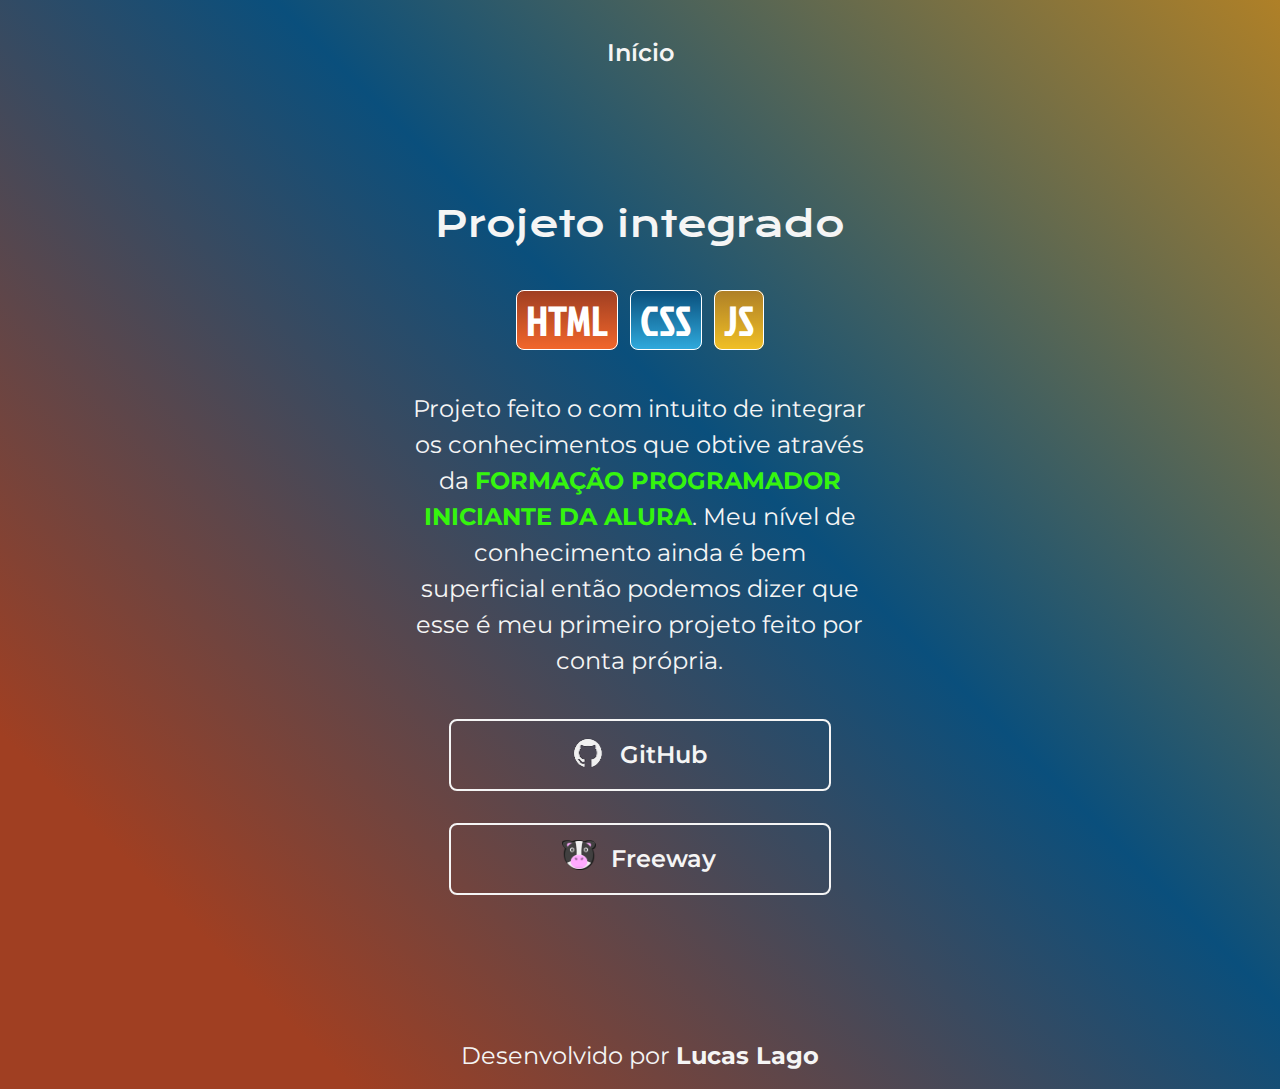
<file: index.html>
<!DOCTYPE html>
<html lang="pt-br">

<head>
    <meta charset="UTF-8">
    <meta http-equiv="X-UA-Compatible" content="IE=edge">
    <meta name="viewport" content="width=device-width, initial-scale=1.0">
    <link rel="icon" href="assets/icones/icone.png">
    <link rel="stylesheet" href="styles/style.css">
    <title>Início</title>
</head>

<body>
    <header class="cabecalho">
        <nav class="cabecalho_menu">
            <a class="cabecalho_menu_link" href="index.html">Início</a>
        </nav>
    </header>
    <main class="principal">
        <section class="principal_texto">
            <h1 class="principal_texto_titulo">Projeto integrado</h1>
            <h2 class="principal_texto_titulo"><span class="html">HTML</span> <span class="css">CSS</span> <span
                    class="javascript">JS</span></h2>

            <p class="principal_texto_subtitulo">Projeto feito o com intuito de integrar os conhecimentos que obtive
                através da <a href="https://www.alura.com.br/formacao-programacao" target="_blank"><strong
                        class="destaque">formação programador iniciante da Alura</strong></a>. Meu nível de conhecimento
                ainda é bem superficial então podemos dizer que esse é meu primeiro projeto feito por conta própria.</p>
            <div class="principal_link">
                <a class="principal_link_link" href="https://github.com/lcslago/projeto-integrado-alura"
                    target="_blank"><img class="icone" src="assets/icones/github.png" alt="Ícone do GitHub">
                    GitHub
                </a>
                <a class="principal_link_link" href="freeway.html"><img class="icone_freeway"
                        src="assets/icones/freeway.png" alt="Ícone do freeway">
                    Freeway
                </a>
            </div>
        </section>
    </main>
    <footer class="rodape">
        <p>Desenvolvido por <a class="rodape_link" href="https://cursos.alura.com.br/user/lcslago" target="_blank">Lucas
                Lago</a></p>
    </footer>
</body>

</html>
</file>
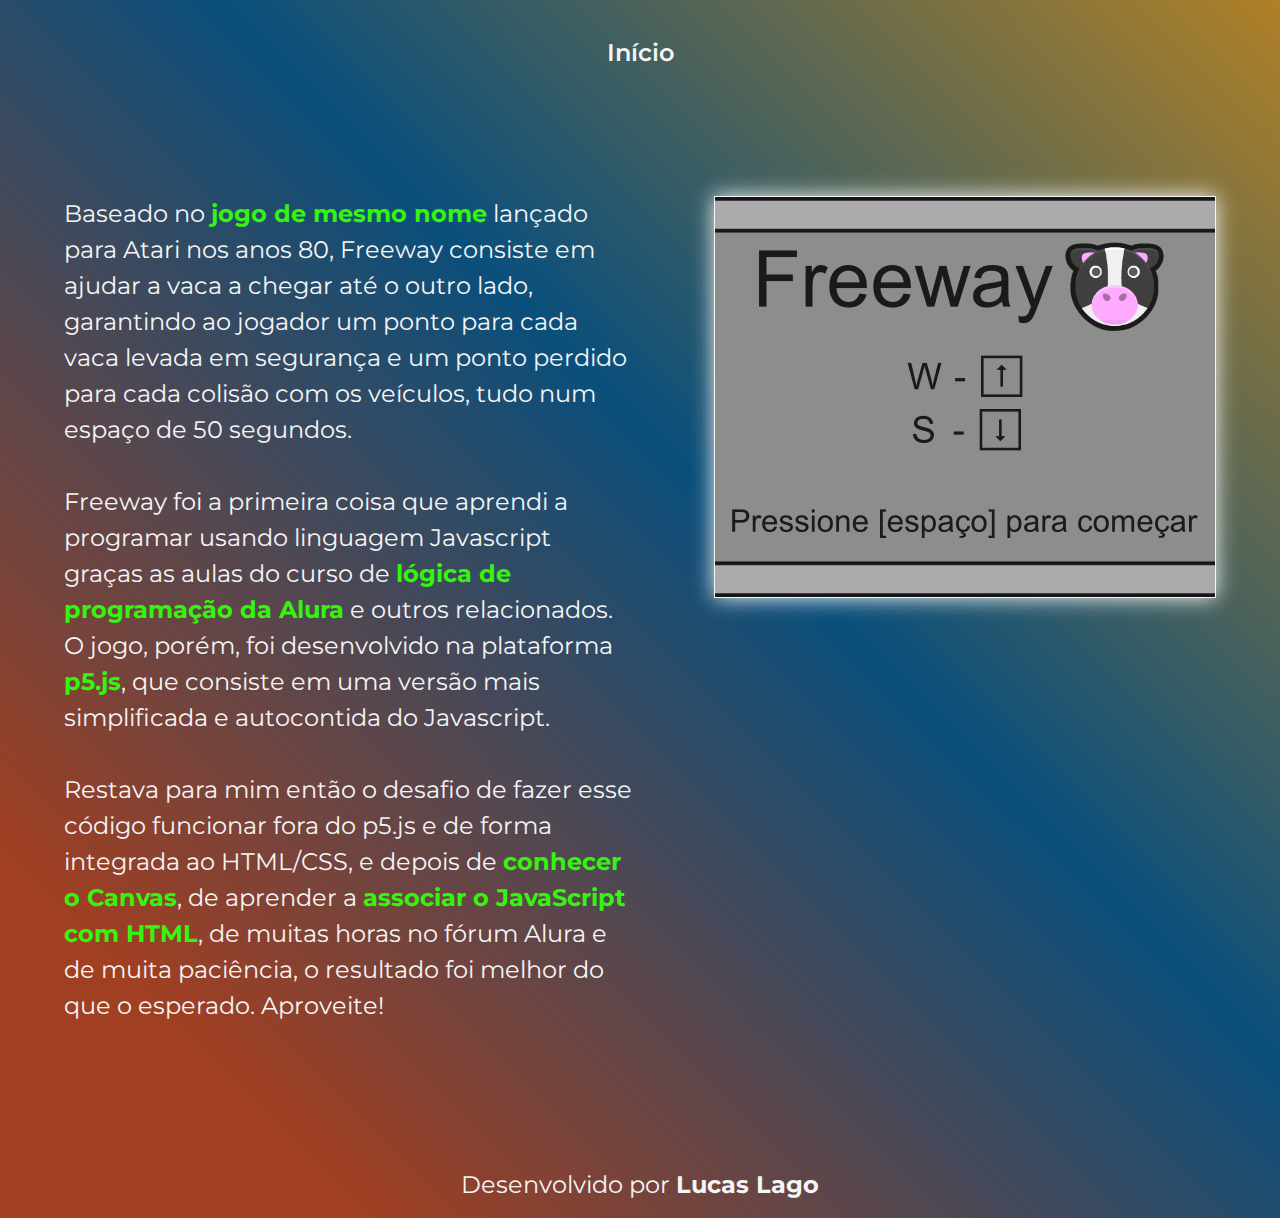
<file: freeway.html>
<!DOCTYPE html>
<html lang="pt-br">

<head>
    <meta charset="UTF-8">
    <meta http-equiv="X-UA-Compatible" content="IE=edge">
    <meta name="viewport" content="width=device-width, initial-scale=1.0">
    <link rel="icon" href="assets/icones/freeway.png">
    <link rel="stylesheet" href="styles/freeway-style.css">
    <link rel="stylesheet" href="styles/style.css">
    <title>Freeway</title>
</head>

<body>
    <header class="cabecalho">
        <nav class="cabecalho_menu">
            <a class="cabecalho_menu_link" href="index.html">Início</a>
        </nav>
    </header>
    <main class="freeway_apresentacao">
        <p class="principal_texto_subtitulo">
            Baseado no <a href="https://pt.wikipedia.org/wiki/Freeway_(jogo_eletr%C3%B4nico)" target="_blank"><strong
                    class="freeway_destaque">jogo de mesmo nome</strong></a> lançado para Atari nos anos 80, Freeway
            consiste em ajudar a vaca a chegar até o outro lado, garantindo ao jogador um ponto para cada vaca levada em
            segurança e um ponto perdido para cada colisão com os veículos, tudo num espaço de 50 segundos.
            <br>
            <br>
            Freeway foi a primeira coisa que aprendi a programar usando linguagem Javascript graças as aulas do curso de
            <a href="https://cursos.alura.com.br/course/javascript-listas-lacos" target="_blank"><strong
                    class="freeway_destaque">lógica de programação da Alura</strong></a> e outros relacionados. O jogo,
            porém, foi desenvolvido na plataforma <a href="https://editor.p5js.org/" target="_blank"><strong
                    class="freeway_destaque">p5.js</strong></a>, que consiste em uma versão mais simplificada e
            autocontida do Javascript.
            <br>
            <br>
            Restava para mim então o desafio de fazer esse código funcionar fora do p5.js e de forma integrada ao
            HTML/CSS, e depois de <a
                href="https://cursos.alura.com.br/course/logica-programacao-pratica-com-desenho-animacoes-em-jogo"
                target="_blank"><strong class="freeway_destaque">conhecer o Canvas</strong></a>, de aprender a <a
                href="https://cursos.alura.com.br/course/javascript-web-paginas-dinamicas" target="_blank"><strong
                    class="freeway_destaque">associar o JavaScript com HTML</strong></a>, de muitas horas no fórum Alura
            e de muita paciência, o resultado foi melhor do que o esperado. Aproveite!
        </p>
        <section class="freeway_jogo">
            <canvas class="canvas" width="500" height="400"></canvas>
            <script src="scripts/freeway/objetos.js"></script>
            <script src="scripts/freeway/imagem-som.js"></script>
            <script src="scripts/freeway/freeway.js"></script>
        </section>
    </main>
    <footer class="rodape">
        <p>Desenvolvido por <a class="rodape_link" href="https://cursos.alura.com.br/user/lcslago" target="_blank">Lucas
                Lago</a></p>
    </footer>
</body>

</html>
</file>
<file: styles/style.css>
@import url('https://fonts.googleapis.com/css2?family=Krona+One&display=swap');
@import url('https://fonts.googleapis.com/css2?family=Krona+One&family=Montserrat&display=swap');
@import url('https://fonts.googleapis.com/css2?family=Krona+One&family=Montserrat:wght@600&display=swap');
@import url('https://fonts.googleapis.com/css2?family=Jockey+One&display=swap');

* {
    margin: 0;
    padding: 0;
}

:root {
    --cor-primaria: #191A19;
    --cor-secundaria: whitesmoke;
    --cor-terciara: #35f50e;
    --cor-hover: #b6f1aa;
    --padding: 10% 5%;
    --padding-header: 3% 0 0;
    --padding-min-width: 10% 26%;
    --padding-header-min-width: 3% 0% 0% 26%;
    --padding-header-max-width: 10% 0% 5% 5%;
    --font-primaria: 'Krona One', sans-serif;
    --font-secundaria: 'Montserrat', sans-serif;
    --tamanho-font-grande: 2.25rem;
    --tamanho-font-pequeno: 1.5rem;
    --tamanho-imagem: 45%;
    --tamanho-texto: 50%;
    --tamanho-font-grande-mobile: 2rem;
    --tamanho-imagem-mobile: 70%;
    --tamanho-texto-mobile: 30%
}

body {
    box-sizing: border-box;
    background: linear-gradient(45deg, #a03f22 15%, #0a4f7c, #af8027);
}

.cabecalho {
    padding: var(--padding-header);
}

.cabecalho_menu {
    display: flex;
    justify-content: center;
    gap: 80px;
}

.cabecalho_menu_link {
    color: var(--cor-secundaria);
    font-family: var(--font-secundaria);
    font-size: var(--tamanho-font-pequeno);
    line-height: 29.26px;
    font-weight: 600;
    text-decoration: none;
    transition: 0.2s;
}

.cabecalho_menu_link:hover,
.rodape_link:hover {
    color: var(--cor-secundaria);
    text-shadow: 0 0 5px var(--cor-secundaria);
}

.principal {
    display: flex;
    flex-direction: column;
    padding: var(--padding);
    align-items: center;
    gap: 82px;
}

.principal_texto {
    width: 40%;
    display: flex;
    flex-direction: column;
    gap: 40px;
    text-align: center;
}

.principal_texto_titulo {
    color: var(--cor-secundaria);
    font-family: var(--font-primaria);
    font-size: var(--tamanho-font-grande);
    font-weight: 400;
    line-height: 56px;
    text-align: center;
}

.destaque {
    color: var(--cor-terciara);
    text-transform: uppercase;
    transition: 0.2s;
}

.destaque:hover,
.freeway_destaque:hover {
    text-shadow: 0 0 3px var(--cor-secundaria);
    color: var(--cor-hover);
}

a {
    text-decoration: none;
}

.html {
    background: linear-gradient(#a03f22, #f1662b);
}

.css {
    background: linear-gradient(#0a4f7c, #2fa9dc);
}

.javascript {
    background: linear-gradient(#af8027, #f0bf25);
}

.html,
.css,
.javascript {
    border: 1px solid white;
    border-radius: 8px;
    padding: 0 2%;
    font-family: 'Jockey One', sans-serif;
    font-weight: 200;
    font-size: 2.6rem;
    color: white;
}

.principal_texto_subtitulo {
    color: var(--cor-secundaria);
    font-family: var(--font-secundaria);
    font-size: var(--tamanho-font-pequeno);
    font-weight: 400;
    line-height: 36px;
}

.principal_texto_redes {
    color: var(--cor-secundaria);
    font-family: var(--font-primaria);
    font-size: var(--tamanho-font-pequeno);
    font-weight: 400;
    line-height: 40px;
}

.principal_link {
    display: flex;
    flex-direction: column;
    gap: 32px;
    align-items: center;
}

.principal_link_link {
    display: flex;
    justify-content: center;
    gap: 16px;
    width: 378px;
    padding: 16px 0;
    text-decoration: none;
    border: 2px solid var(--cor-secundaria);
    color: var(--cor-secundaria);
    font-family: var(--font-secundaria);
    font-weight: 600;
    font-size: var(--tamanho-font-pequeno);
    line-height: 36px;
    border-radius: 8px;
    transition: 0.3s;
}

.icone,
.icone_freeway {
    width: 32px;
    height: 32px;
}

.icone_freeway {
    width: 32px;
    height: 28px;
    filter: drop-shadow(1px 1px 0 var(--cor-primaria)) drop-shadow(-1px -1px 0 var(--cor-primaria));
}

.principal_link_link:hover {
    box-shadow: 0 0 20px var(--cor-secundaria);
    transform: scale(110%);
}

.rodape {
    text-align: center;
    color: var(--cor-secundaria);
    padding: 15px 0;
    font-family: var(--font-secundaria);
    font-size: var(--tamanho-font-pequeno);
    line-height: 36px;
    font-weight: 400;
}

.rodape_link {
    text-decoration: none;
    color: var(--cor-secundaria);
    font-weight: bold;
    transition: 0.2s;
}

@media (min-width: 2560px) {
    .principal {
        padding: var(--padding-min-width);
    }
}

@media (max-width: 1000px) {
    .cabecalho {
        padding: 10% 0% 5% 0%;
    }

    .cabecalho_menu {
        justify-content: center;
    }

    .principal {
        gap: 80.66px;
    }

    .principal_texto {
        width: 100%;
    }

    .principal_texto_titulo {
        font-size: var(--tamanho-font-grande-mobile);
    }

    .principal_link_link {
        width: 80%;
    }

    .principal_imagem {
        width: 80%;
        align-self: center;
    }

    .rodape {
        font-size: 1.2rem;
    }
}
</file>
<file: styles/freeway-style.css>
* {
    margin: 0;
    padding: 0;
}

.freeway_apresentacao {
    display: flex;
    justify-content: space-between;
    padding: var(--padding);
    gap: 82px;
}

.freeway_destaque {
    color: var(--cor-terciara);
    transition: 0.2s;
}

.canvas {
    background-image: url("../assets/freeway/estrada.png");
    background-size: cover;
    border: 1px solid var(--cor-secundaria);
    box-shadow: 0 0 20px var(--cor-secundaria);
}

@media (min-width: 2560px) {
    .freeway_apresentacao {
        padding: var(--padding-min-width);
    }
}

@media (max-width: 1000px) {
    .cabecalho {
        padding: 10% 0% 5% 0%;
    }

    .cabecalho_menu {
        justify-content: center;
    }

    .freeway_apresentacao {
        flex-direction: column;
        justify-content: center;
        padding: 2%;
        gap: 80.66px;
    }

    .principal_texto_subtitulo {
        width: 100%;
        text-align: center;
    }

    .canvas {
        width: 100%;
    }

    .rodape {
        font-size: 1.2rem;
    }
}
</file>
